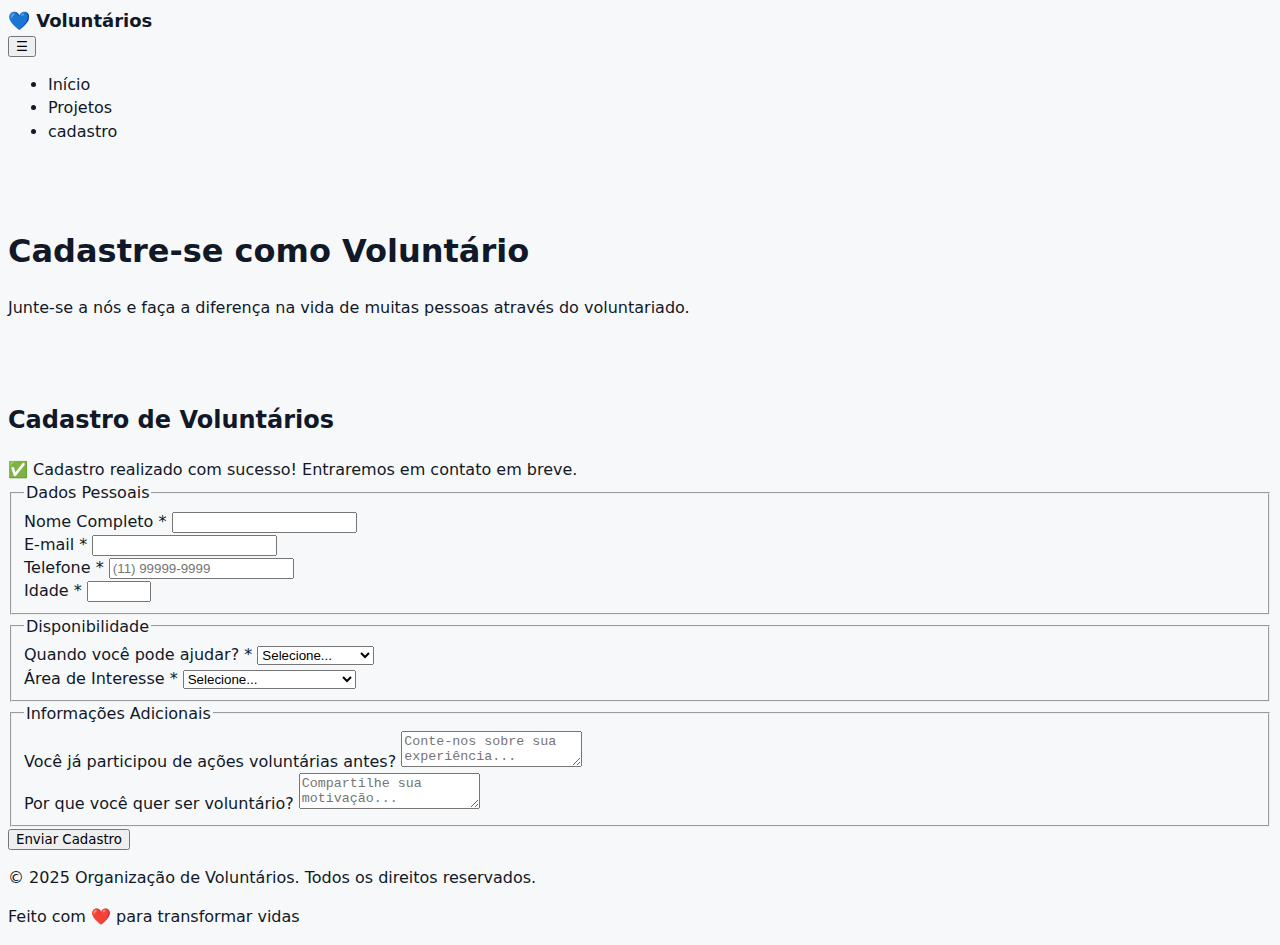
<file: cadastro.html>
<!DOCTYPE html>
<html lang="pt-BR">
<head>
    <meta charset="UTF-8">
    <meta name="viewport" content="width=device-width, initial-scale=1.0">
    <title>Cadastro de Voluntários</title>
    <link rel="stylesheet" href="style.css">
</head>
<body>
    <!-- Header -->
    <header>
        <nav>
           <div class="logo">&#128153; Voluntários</div>
            <button class="menu-toggle" onclick="toggleMenu()">☰</button>
            <ul id="navMenu">
                <li><a href="index.html">Início</a></li>
                <li><a href="projeto.html">Projetos</a></li>
                <li><a href="cadastro.html" class="active">cadastro</a></li>
            </ul>
        </nav>
    </header>

   
    <section class="hero hero-cadastro">
        <div class="hero-content">
            <h1>Cadastre-se como Voluntário</h1>
            <p>Junte-se a nós e faça a diferença na vida de muitas pessoas através do voluntariado.</p>
        </div>
    </section>

    <!-- Formulário de Cadastro -->
    <main>
        <section class="signup-section">
            <h2>Cadastro de Voluntários</h2>
          <div class="success-message" id="successMessage">
                ✅ Cadastro realizado com sucesso! Entraremos em contato em breve.
            </div>
            <form id="volunteerForm" onsubmit="handleSubmit(event)">
                <fieldset>
                    <legend>Dados Pessoais</legend>
                    <div class="form-group">
                        <label for="nome">Nome Completo *</label>
                        <input type="text" id="nome" name="nome" required>
                    </div>
                    <div class="form-group">
                        <label for="email">E-mail *</label>
                        <input type="email" id="email" name="email" required>
                    </div>
                    <div class="form-group">
                        <label for="telefone">Telefone *</label>
                        <input type="tel" id="telefone" name="telefone" placeholder="(11) 99999-9999" required>
                    </div>
                    <div class="form-group">
                        <label for="idade">Idade *</label>
                        <input type="number" id="idade" name="idade" min="16" max="100" required>
                    </div>
                </fieldset>

                <fieldset>
                    <legend>Disponibilidade</legend>
                    <div class="form-group">
                        <label for="disponibilidade">Quando você pode ajudar? *</label>
                        <select id="disponibilidade" name="disponibilidade" required>
                            <option value="">Selecione...</option>
                            <option value="fins-de-semana">Fins de semana</option>
                            <option value="dias-uteis">Dias úteis</option>
                            <option value="flexivel">Horário flexível</option>
                            <option value="pontual">Ações pontuais</option>
                        </select>
                    </div>
                    <div class="form-group">
                        <label for="area-interesse">Área de Interesse *</label>
                        <select id="area-interesse" name="area-interesse" required>
                            <option value="">Selecione...</option>
                            <option value="distribuicao-alimentos">Distribuição de Alimentos</option>
                            <option value="educacao">Educação e Capacitação</option>
                            <option value="saude">Apoio à Saúde</option>
                            <option value="administrativo">Apoio Administrativo</option>
                            <option value="qualquer">Qualquer área</option>
                        </select>
                    </div>
                </fieldset>

                <fieldset>
                    <legend>Informações Adicionais</legend>
                    <div class="form-group">
                        <label for="experiencia">Você já participou de ações voluntárias antes?</label>
                        <textarea id="experiencia" name="experiencia" placeholder="Conte-nos sobre sua experiência..."></textarea>
                    </div>
                    <div class="form-group">
                        <label for="motivacao">Por que você quer ser voluntário?</label>
                        <textarea id="motivacao" name="motivacao" placeholder="Compartilhe sua motivação..."></textarea>
                    </div>
                </fieldset>

                <button type="submit" class="btn-primary">Enviar Cadastro</button>
            </form>
           
        </section>
    </main>

    <!-- Footer -->
    <footer>
        <p>&copy; 2025 Organização de Voluntários. Todos os direitos reservados.</p>
    <p>Feito com &#10084;&#65039; para transformar vidas</p>
    </footer>

    <script src="script.js"></script>
</body>
</html>
</file>
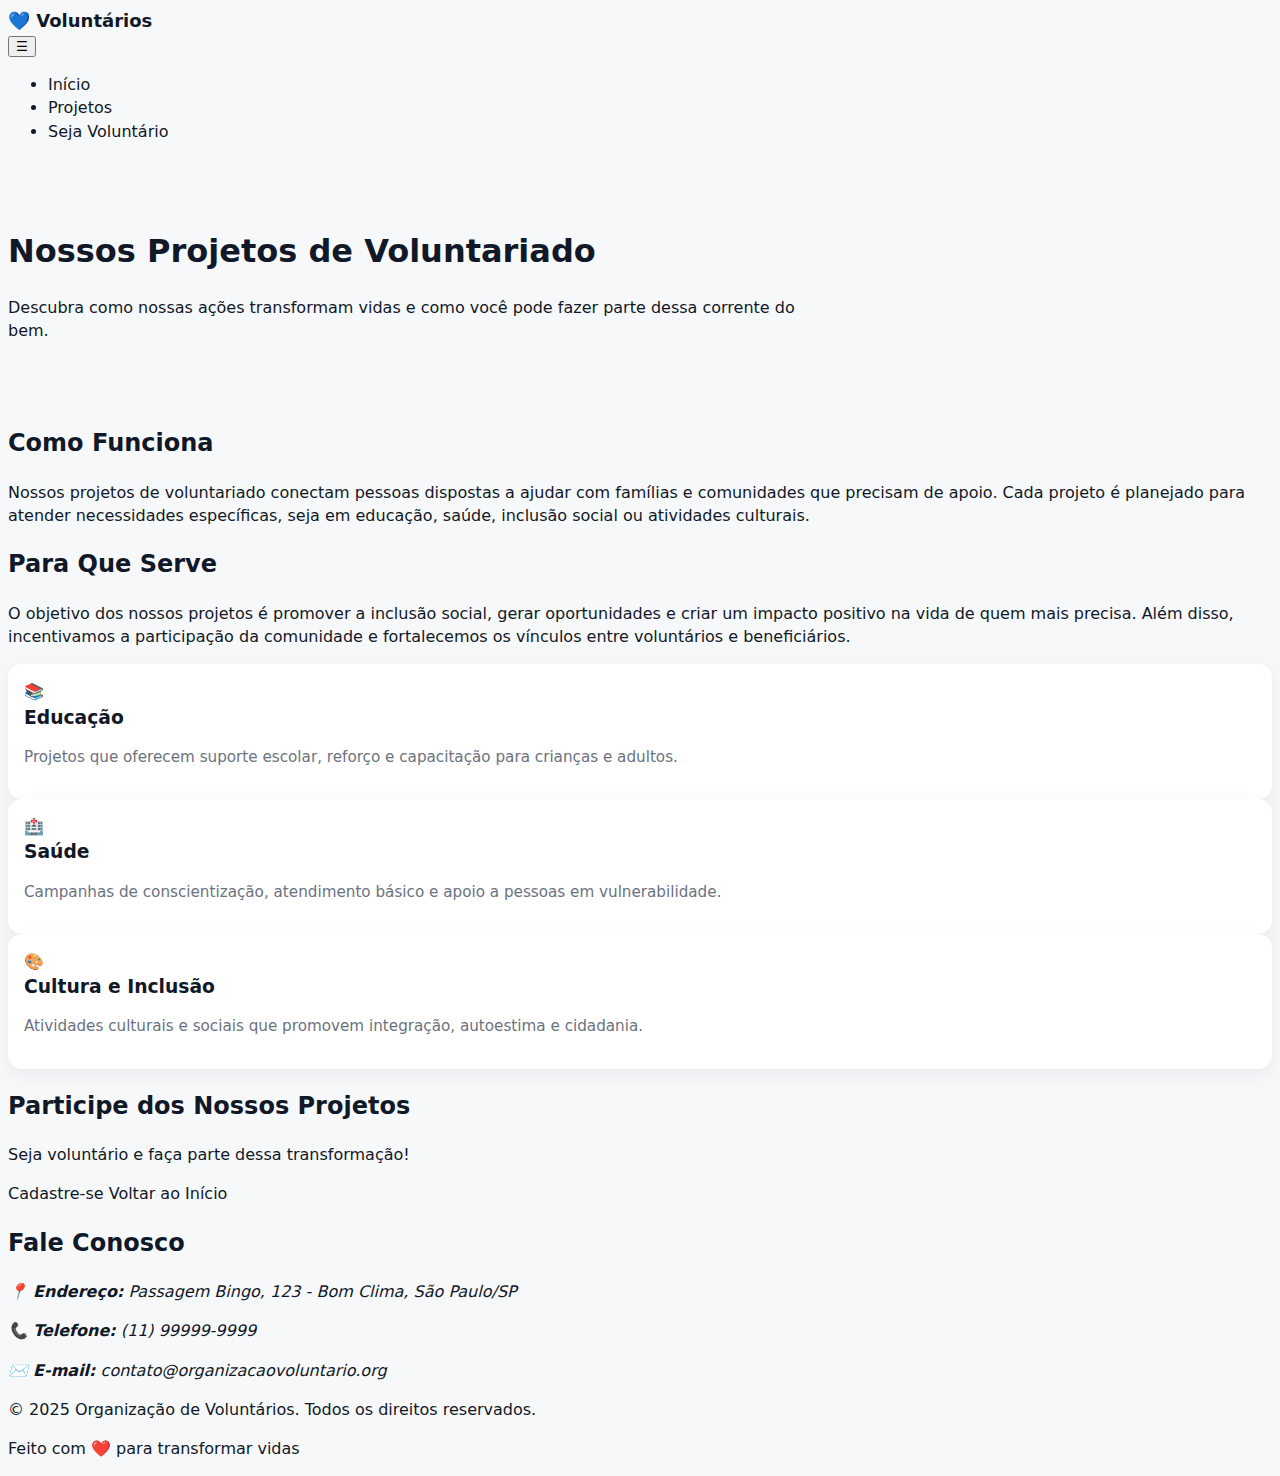
<file: projeto.html>
<!DOCTYPE html>
<html lang="pt-BR">
<head>
    <meta charset="UTF-8">
    <meta name="viewport" content="width=device-width, initial-scale=1.0">
    <title>Projetos de Voluntariado</title>
    <link rel="stylesheet" href="style.css">
</head>
<body>
    <!-- Header -->
    <header>
        <nav>
            <div class="logo">💙 Voluntários</div>
            <button class="menu-toggle" onclick="toggleMenu()">☰</button>
            <ul id="navMenu">
                <li><a href="index.html">Início</a></li>
                <li><a href="projeto.html" class="active">Projetos</a></li>
                <li><a href="cadastro.html">Seja Voluntário</a></li>
            </ul>
        </nav>
    </header>

    <!-- Hero Section -->
    <section class="hero">
        <div class="hero-content">
            <h1>Nossos Projetos de Voluntariado</h1>
            <p>Descubra como nossas ações transformam vidas e como você pode fazer parte dessa corrente do bem.</p>
        </div>
    </section>

    <!-- Sobre o Projeto -->
    <section class="about">
        <h2>Como Funciona</h2>
        <p>Nossos projetos de voluntariado conectam pessoas dispostas a ajudar com famílias e comunidades que precisam de apoio. Cada projeto é planejado para atender necessidades específicas, seja em educação, saúde, inclusão social ou atividades culturais.</p>

        <h2>Para Que Serve</h2>
        <p>O objetivo dos nossos projetos é promover a inclusão social, gerar oportunidades e criar um impacto positivo na vida de quem mais precisa. Além disso, incentivamos a participação da comunidade e fortalecemos os vínculos entre voluntários e beneficiários.</p>

        <div class="impact-cards">
            <div class="card">
                <div class="card-icon">📚</div>
                <h3>Educação</h3>
                <p>Projetos que oferecem suporte escolar, reforço e capacitação para crianças e adultos.</p>
            </div>
            <div class="card">
                <div class="card-icon">🏥</div>
                <h3>Saúde</h3>
                <p>Campanhas de conscientização, atendimento básico e apoio a pessoas em vulnerabilidade.</p>
            </div>
            <div class="card">
                <div class="card-icon">🎨</div>
                <h3>Cultura e Inclusão</h3>
                <p>Atividades culturais e sociais que promovem integração, autoestima e cidadania.</p>
            </div>
        </div>
    </section>

    <!-- Call to Action -->
    <section class="cta">
        <div class="cta-content">
            <h2>Participe dos Nossos Projetos</h2>
            <p>Seja voluntário e faça parte dessa transformação!</p>
            <div class="cta-buttons">
                <a href="cadastro.html" class="btn-primary">Cadastre-se</a>
                <a href="index.html" class="btn-secondary">Voltar ao Início</a>
            </div>
        </div>
    </section>

    <!-- Contato -->
    <section class="contact">
        <h2>Fale Conosco</h2>
        <address>
            <p>📍 <strong>Endereço:</strong> Passagem Bingo, 123 - Bom Clima, São Paulo/SP</p>
            <p>📞 <strong>Telefone:</strong> (11) 99999-9999</p>
            <p>✉️ <strong>E-mail:</strong> contato@organizacaovoluntario.org</p>
        </address>
    </section>

    <!-- Footer -->
    <footer>
        <p>&copy; 2025 Organização de Voluntários. Todos os direitos reservados.</p>
        <p>Feito com ❤️ para transformar vidas</p>
    </footer>

    <script src="script.js"></script>
</body>
</html>
</file>
<file: style.css>
/* =========================
   Sistema de design (tokens)
   ========================= */
:root{
  --bg: #f7f8fa;
  --card-bg: #ffffff;
  --primary: #0b6efd;      /* ajuste conforme identidade */
  --accent: #00b894;
  --muted: #6b7280;
  --text: #111827;
  --radius: 12px;
  --gap-sm: 0.5rem;
  --gap: 1rem;
  --gap-lg: 2rem;
  --max-width: 1100px;
  --container-padding: 1rem;
  --shadow-soft: 0 6px 20px rgba(16,24,40,0.06);
  --transition-fast: 200ms;
  --font-sans: system-ui, -apple-system, "Segoe UI", Roboto, "Helvetica Neue", Arial;
}

/* =========================
   Reset / base
   ========================= */
*{box-sizing:border-box}
html{font-family:var(--font-sans);line-height:1.45;color:var(--text);background:var(--bg);-webkit-font-smoothing:antialiased}
img{max-width:100%;display:block}
a{color:inherit;text-decoration:none}
button{font-family:inherit}
.container{
  max-width:var(--max-width);
  margin:0 auto;
  padding:0 var(--container-padding);
}

/* =========================
   Header
   ========================= */
.header{
  background:linear-gradient(90deg, rgba(11,110,253,0.06), rgba(0,184,148,0.04));
  border-bottom: 1px solid rgba(0,0,0,0.03);
  position:sticky;
  top:0;
  z-index:40;
  backdrop-filter: blur(4px);
}
.header-inner{
  display:flex;
  align-items:center;
  justify-content:space-between;
  gap:var(--gap);
  padding:0.75rem 0;
}
.logo{
  display:flex;
  align-items:center;
  gap:0.5rem;
  font-weight:700;
  font-size:1.125rem;
}
.nav{
  display:none; /* mobile hidden, will show in wider screens */
  gap:1rem;
  align-items:center;
}
.btn{
  display:inline-flex;
  align-items:center;
  gap:0.5rem;
  padding:0.5rem 0.85rem;
  border-radius:10px;
  border:0;
  background:var(--primary);
  color:white;
  cursor:pointer;
  transition:transform var(--transition-fast), box-shadow var(--transition-fast);
  box-shadow:var(--shadow-soft);
}
.btn.secondary{
  background:transparent;
  color:var(--text);
  border:1px solid rgba(0,0,0,0.06);
  box-shadow:none;
}

/* focus accessibility */
a:focus, button:focus, input:focus {outline:3px solid rgba(11,110,253,0.18); outline-offset:2px}

/* =========================
   Hero
   ========================= */
.hero{
  padding:2.25rem 0;
  display:grid;
  grid-template-columns: 1fr;
  gap:var(--gap-lg);
  align-items:center;
}
.hero-card{
  background:var(--card-bg);
  border-radius:var(--radius);
  padding:1.25rem;
  box-shadow:var(--shadow-soft);
}

/* =========================
   Grid for main content
   ========================= */
.main{
  display:grid;
  grid-template-columns: 1fr;
  gap:var(--gap-lg);
  margin-top:var(--gap-lg);
  margin-bottom:var(--gap-lg);
}

/* Sidebar + content layout for tablet+ */
.layout{
  display:grid;
  grid-template-columns: 1fr;
  gap:var(--gap-lg);
}

/* Card component */
.card{
  background:var(--card-bg);
  border-radius:14px;
  padding:1rem;
  box-shadow:var(--shadow-soft);
}
.card h3{margin:0 0 0.5rem 0}
.card p{color:var(--muted);font-size:0.95rem}

/* Buttons, inputs */
.input{
  width:100%;
  padding:0.6rem 0.75rem;
  border-radius:10px;
  border:1px solid rgba(0,0,0,0.06);
  background:white;
}

/* =========================
   Footer
   ========================= */
.footer{
  margin-top:2rem;
  padding:1.25rem 0;
  font-size:0.9rem;
  color:var(--muted);
  text-align:center;
}

/* =========================
   Small responsive tweaks (mobile-first)
   ========================= */
@media (min-width: 640px){
  .nav{display:flex}
  .hero{grid-template-columns: 1fr 420px}
  .layout{grid-template-columns: 2fr 1fr}
}

/* Desktop */
@media (min-width: 1024px){
  :root{--container-padding:2rem}
  .header-inner{padding:1rem 0}
  .hero{padding:3rem 0; gap:2.5rem}
}

/* =========================
   Utility classes
   ========================= */
.flex{display:flex}
.center{align-items:center;justify-content:center}
.grid-cols-3{display:grid;grid-template-columns:repeat(3,1fr);gap:var(--gap)}
.mb-1{margin-bottom:0.5rem}
.mt-1{margin-top:0.5rem}

/* =========================
  Small interactions
  ========================= */
.card{transition: transform var(--transition-fast), box-shadow var(--transition-fast);}
.card:hover{transform:translateY(1px); box-shadow: 0 10px 30px rgba(2,6,23,0.08);}
</file>
